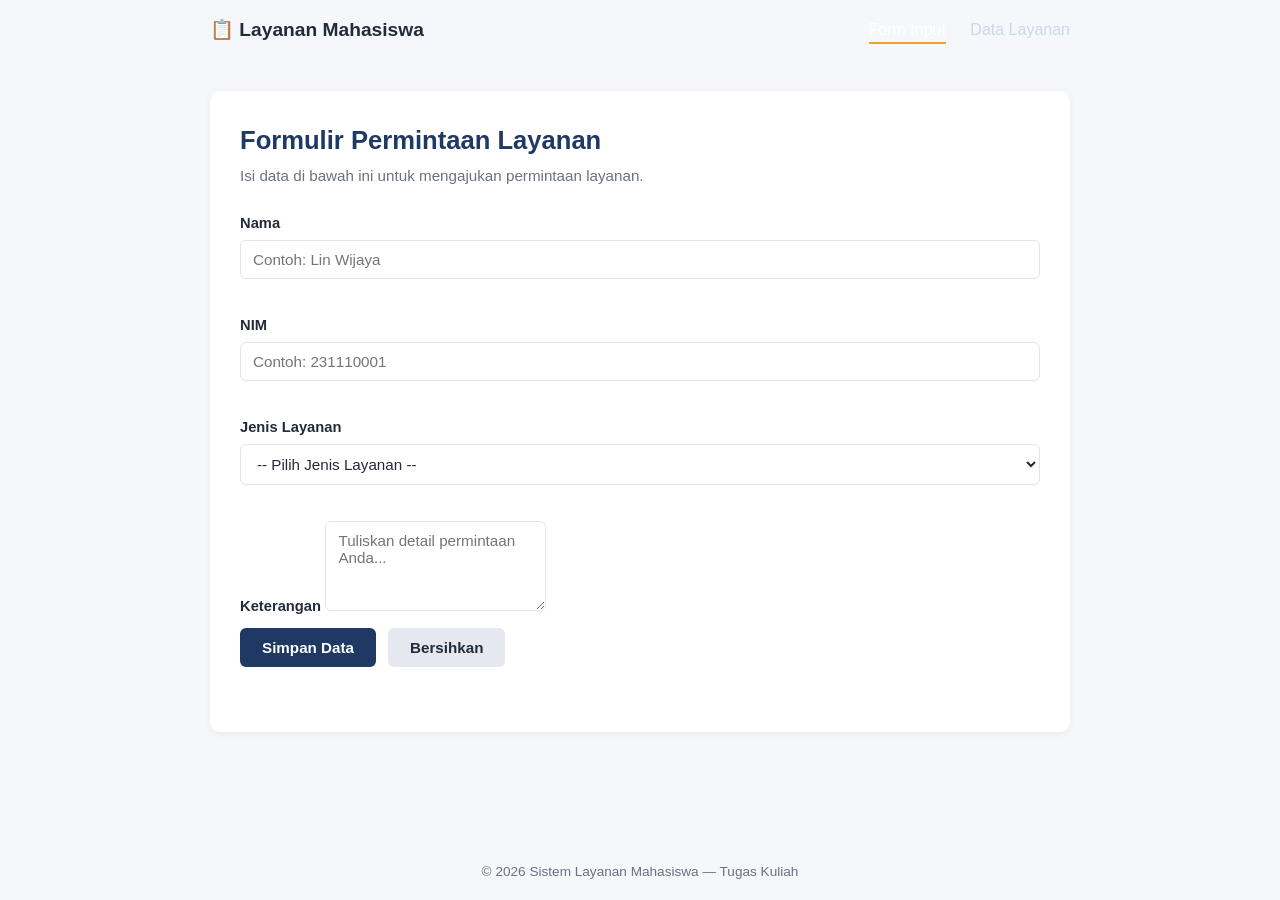
<file: index.html>
<!DOCTYPE html>
<html lang="en">
<head>
    <meta charset="UTF-8">
    <meta name="viewport" content="width=device-width, initial-scale=1.0">
    <title>Form Layanan Mahasiswa</title>
    <link rel="stylesheet" href="css/style.css" />
</head>
<body>
    <header>
        <div class = "navbar-inner">
            <span class="brand">📋 Layanan Mahasiswa</span>
            <nav class="nav-links">
                <a href="index.html" class="active">Form Input</a>
                <a href="table.html">Data Layanan</a>
            </nav>
        </div>
    </header>

    <main class="container">
    <section class="card">
      <h1>Formulir Permintaan Layanan</h1>
      <p class="subtitle">Isi data di bawah ini untuk mengajukan permintaan layanan.</p>

      <form id="formLayanan" novalidate>
        <div class="form-group">
          <label for="nama">Nama</label>
          <input type="text" id="nama" name="nama" placeholder="Contoh: Lin Wijaya" required />
          <span class="error-msg" id="err-nama"></span>
        </div>

        <div class="form-group">
          <label for="nim">NIM</label>
          <input type="text" id="nim" name="nim" placeholder="Contoh: 231110001" required />
          <span class="error-msg" id="err-nim"></span>
        </div>

        <div class = "form-group">
            <label for="jenisLayanan ">Jenis Layanan</label>
            <select id="jenisLayanan" name = "jenisLayanan" required>
                <option value="" disabled selected>-- Pilih Jenis Layanan --</option>
                <option value="Surat Keterangan Aktif Kuliah">Surat Keterangan Aktif Kuliah</option>
                <option value="Legalisir Ijazah/Transkrip">Legalisir Ijazah/Transkrip</option>
                <option value="Pengajuan Cuti Akademik">Pengajuan Cuti Akademik</option>
                <option value="Bebas Perpustakaan">Bebas Perpustakaan</option>
                <option value="Lainnya">Lainnya</option>
            </select>
            <span class="error-msg" id="err-jenisLayanan"></span>
        </div>

        <div class=""form-group>
            <label for = "keterangan">Keterangan</label>
            <textarea id="keterangan" name="keterangan" rows="4" placeholder="Tuliskan detail permintaan Anda..." required></textarea>
            <span class="error-msg" id="err-keterangan"></span>
        </div>

        <div class="form-actions">
          <button type="submit" class="btn-primary">Simpan Data</button>
          <button type="reset" class="btn-secondary">Bersihkan</button>
        </div>
      </form>

      <p id="successMsg" class="success-msg"></p>
    </section>
  </main>

  <footer class="footer">
    <p>&copy; 2026 Sistem Layanan Mahasiswa — Tugas Kuliah</p>
  </footer>

  <script src="js/script.js"></script>
</body>
</html>
</file>
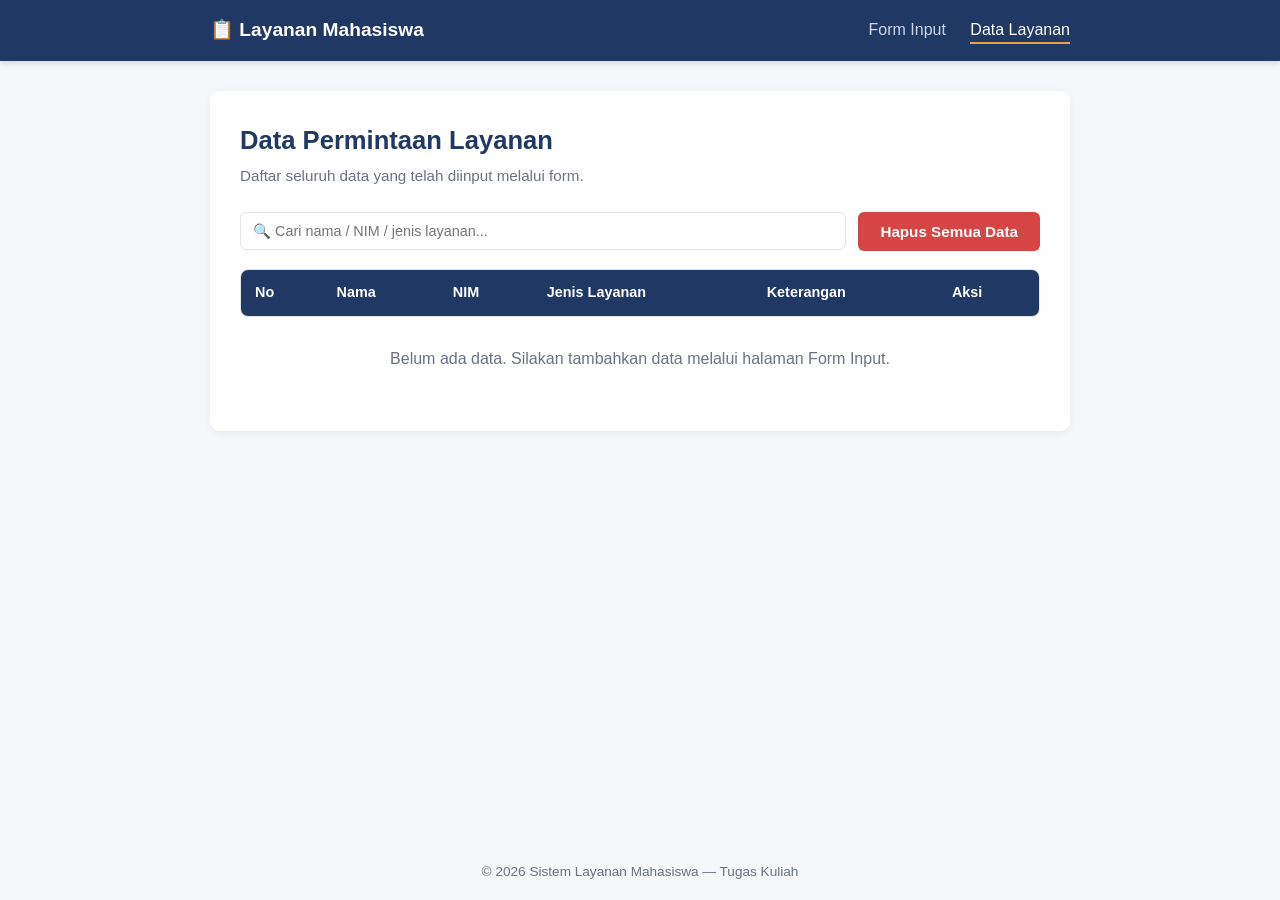
<file: table.html>
<!DOCTYPE html>
<html lang="id">
<head>
  <meta charset="UTF-8" />
  <meta name="viewport" content="width=device-width, initial-scale=1.0" />
  <title>Data Layanan Mahasiswa</title>
  <link rel="stylesheet" href="css/style.css" />
</head>
<body>
  <header class="navbar">
    <div class="navbar-inner">
      <span class="brand">📋 Layanan Mahasiswa</span>
      <nav class="nav-links">
        <a href="index.html">Form Input</a>
        <a href="table.html" class="active">Data Layanan</a>
      </nav>
    </div>
  </header>

  <main class="container">
    <section class="card">
      <h1>Data Permintaan Layanan</h1>
      <p class="subtitle">Daftar seluruh data yang telah diinput melalui form.</p>

      <div class="table-toolbar">
        <input type="text" id="searchInput" placeholder="🔍 Cari nama / NIM / jenis layanan..." />
        <button id="btnHapusSemua" class="btn-danger">Hapus Semua Data</button>
      </div>

      <div class="table-wrapper">
        <table id="dataTable">
          <thead>
            <tr>
              <th>No</th>
              <th>Nama</th>
              <th>NIM</th>
              <th>Jenis Layanan</th>
              <th>Keterangan</th>
              <th>Aksi</th>
            </tr>
          </thead>
          <tbody id="tableBody">
            <!-- Data akan diisi otomatis oleh JavaScript -->
          </tbody>
        </table>
      </div>

      <p id="emptyMsg" class="empty-msg" style="display:none;">Belum ada data. Silakan tambahkan data melalui halaman Form Input.</p>
    </section>
  </main>

  <footer class="footer">
    <p>&copy; 2026 Sistem Layanan Mahasiswa — Tugas Kuliah</p>
  </footer>

  <script src="js/script.js"></script>
</body>
</html>
</file>
<file: css/style.css>
/* Reset & Base */
* {
  box-sizing: border-box;
  margin: 0;
  padding: 0;
}

:root {
  --navy: #1F3864;
  --navy-dark: #16294a;
  --amber: #E8A33D;
  --bg: #F5F7FA;
  --card-bg: #FFFFFF;
  --text: #232B3A;
  --text-muted: #6B7280;
  --border: #E1E5EB;
  --danger: #D64545;
  --success: #2E8B57;
}

body {
  font-family: 'Segoe UI', Tahoma, Geneva, Verdana, sans-serif;
  background: var(--bg);
  color: var(--text);
  line-height: 1.5;
  min-height: 100vh;
  display: flex;
  flex-direction: column;
}

/* ===== Navbar ===== */
.navbar {
  background: var(--navy);
  color: #fff;
  box-shadow: 0 2px 6px rgba(0,0,0,0.15);
}

.navbar-inner {
  max-width: 900px;
  margin: 0 auto;
  padding: 16px 20px;
  display: flex;
  flex-wrap: wrap;
  justify-content: space-between;
  align-items: center;
  gap: 10px;
}

.brand {
  font-size: 1.2rem;
  font-weight: 700;
}

.nav-links a {
  color: #cdd7e8;
  text-decoration: none;
  margin-left: 20px;
  font-weight: 500;
  padding-bottom: 4px;
  border-bottom: 2px solid transparent;
  transition: color 0.2s, border-color 0.2s;
}

.nav-links a:first-child {
  margin-left: 0;
}

.nav-links a:hover,
.nav-links a.active {
  color: #fff;
  border-bottom-color: var(--amber);
}

/* ===== Layout ===== */
.container {
  flex: 1;
  max-width: 900px;
  width: 100%;
  margin: 0 auto;
  padding: 30px 20px;
}

.card {
  background: var(--card-bg);
  border-radius: 10px;
  padding: 30px;
  box-shadow: 0 2px 10px rgba(0,0,0,0.06);
}

h1 {
  color: var(--navy);
  font-size: 1.6rem;
  margin-bottom: 6px;
}

.subtitle {
  color: var(--text-muted);
  margin-bottom: 24px;
  font-size: 0.95rem;
}

/* ===== Form ===== */
.form-group {
  margin-bottom: 18px;
  display: flex;
  flex-direction: column;
}

label {
  font-weight: 600;
  margin-bottom: 6px;
  font-size: 0.92rem;
}

input[type="text"],
select,
textarea {
  padding: 10px 12px;
  border: 1px solid var(--border);
  border-radius: 6px;
  font-size: 0.95rem;
  font-family: inherit;
  background: #fff;
  color: var(--text);
  transition: border-color 0.2s, box-shadow 0.2s;
}

input[type="text"]:focus,
select:focus,
textarea:focus {
  outline: none;
  border-color: var(--navy);
  box-shadow: 0 0 0 3px rgba(31,56,100,0.15);
}

textarea {
  resize: vertical;
}

.error-msg {
  color: var(--danger);
  font-size: 0.82rem;
  margin-top: 4px;
  min-height: 1em;
}

.form-actions {
  display: flex;
  gap: 12px;
  margin-top: 10px;
  flex-wrap: wrap;
}

button {
  cursor: pointer;
  border: none;
  border-radius: 6px;
  padding: 11px 22px;
  font-size: 0.95rem;
  font-weight: 600;
  font-family: inherit;
  transition: background 0.2s, transform 0.1s;
}

button:active {
  transform: scale(0.98);
}

.btn-primary {
  background: var(--navy);
  color: #fff;
}

.btn-primary:hover {
  background: var(--navy-dark);
}

.btn-secondary {
  background: #E5E9EF;
  color: var(--text);
}

.btn-secondary:hover {
  background: #d7dce4;
}

.btn-danger {
  background: var(--danger);
  color: #fff;
}

.btn-danger:hover {
  background: #b93a3a;
}

.success-msg {
  color: var(--success);
  font-weight: 600;
  margin-top: 16px;
  min-height: 1.2em;
}

/* Table Page */
.table-toolbar {
  display: flex;
  justify-content: space-between;
  align-items: center;
  gap: 12px;
  margin-bottom: 18px;
  flex-wrap: wrap;
}

#searchInput {
  flex: 1;
  min-width: 200px;
  padding: 10px 12px;
  border: 1px solid var(--border);
  border-radius: 6px;
  font-size: 0.9rem;
}

.table-wrapper {
  overflow-x: auto;
  border: 1px solid var(--border);
  border-radius: 8px;
}

table {
  width: 100%;
  border-collapse: collapse;
  min-width: 600px;
}

thead {
  background: var(--navy);
  color: #fff;
}

th, td {
  padding: 12px 14px;
  text-align: left;
  font-size: 0.9rem;
}

tbody tr {
  border-top: 1px solid var(--border);
}

tbody tr:nth-child(even) {
  background: #FAFBFC;
}

tbody tr:hover {
  background: #F0F4FA;
}

.btn-hapus {
  background: var(--danger);
  color: #fff;
  padding: 6px 12px;
  font-size: 0.82rem;
  border-radius: 5px;
}

.btn-hapus:hover {
  background: #b93a3a;
}

.empty-msg {
  text-align: center;
  color: var(--text-muted);
  padding: 30px 0;
}

/* Footer */
.footer {
  text-align: center;
  padding: 18px;
  color: var(--text-muted);
  font-size: 0.85rem;
}

/* ===== Responsive ===== */
@media (max-width: 600px) {
  .navbar-inner {
    flex-direction: column;
    align-items: flex-start;
  }

  .nav-links a {
    margin-left: 0;
    margin-right: 16px;
  }

  .card {
    padding: 20px;
  }

  .form-actions {
    flex-direction: column;
  }

  .form-actions button {
    width: 100%;
  }

  .table-toolbar {
    flex-direction: column;
    align-items: stretch;
  }
}
</file>
